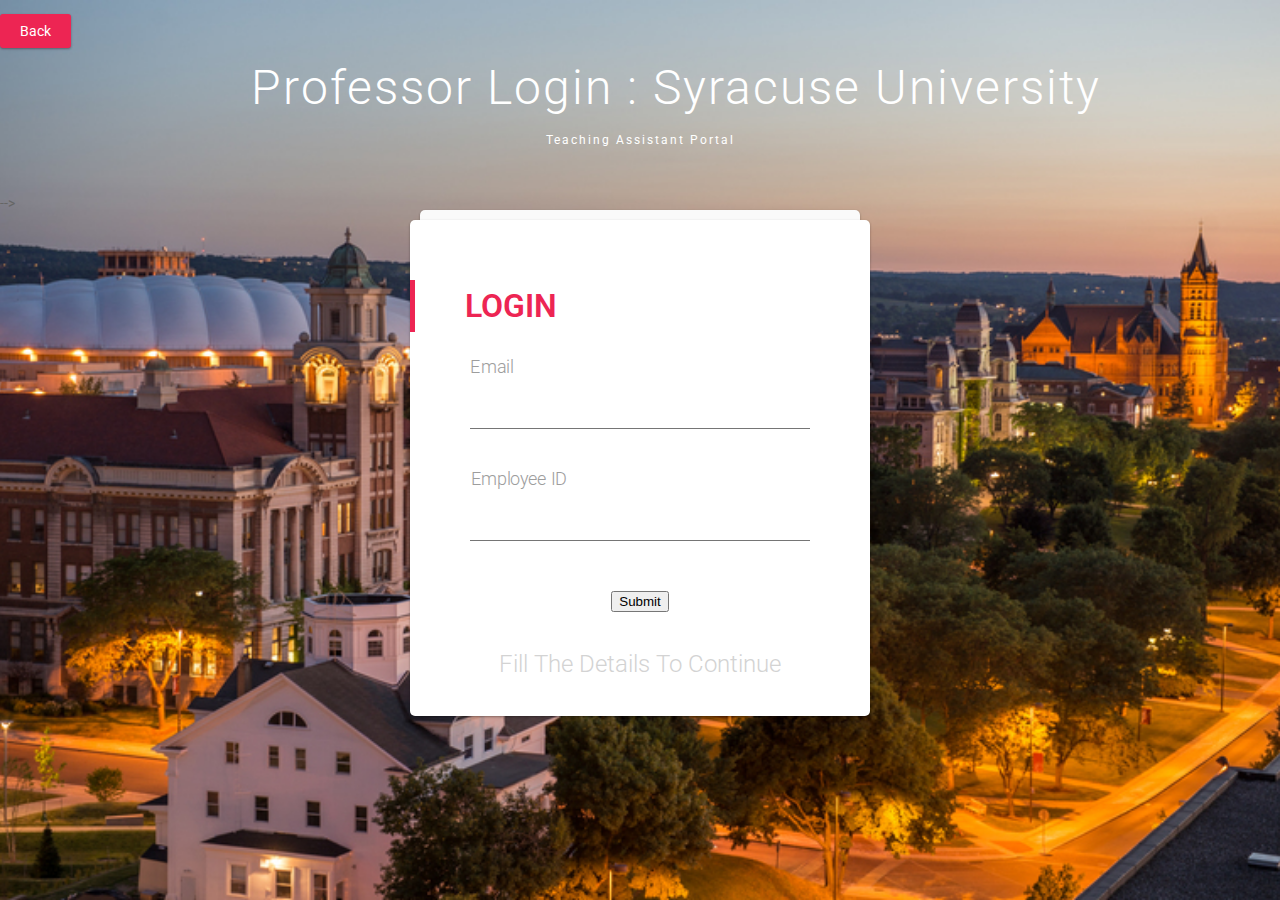
<file: html/login/index.html>
<!DOCTYPE html>
<html >
<head>

<meta charset="UTF-8">
<title><font color="white">Material Login Form</font></title>
<link rel="stylesheet" href="css/reset.css">
<link rel='stylesheet prefetch' href='http://fonts.googleapis.com/css?family=Roboto:400,100,300,500,700,900|RobotoDraft:400,100,300,500,700,900'>
<link rel='stylesheet prefetch' href='http://maxcdn.bootstrapcdn.com/font-awesome/4.3.0/css/font-awesome.min.css'>
<link rel="stylesheet" href="css/style.css">
</head>
<body>
   <br>
<div class="rerun" style="float: left;"><a href="http://52.90.158.69/task.html">Back</a></div>
<!-- Mixins-->
<!-- Pen Title-->
<div class="pen-title">
  <h1><font color="white">Professor Login : Syracuse University</font></h1><span><font color="white">Teaching Assistant Portal </font><b><font color="Red"></b></font></span>
</div>
<! -- <div class="rerun"><a href="http://localhost/signup/index.html"></a></div>-->
<div class="container">
  <div class="card"></div>
  <div class="card">
    <h1 class="title">Login</h1>
    <form action="log.php" method="post" autocomplete="off">
      <div class="input-container">
        <input type="text" name="Email">
        <label for="Username">Email</label>
        <div class="bar"></div>
      </div>
      <div class="input-container">
        <input type="password" name="Emp_ID">
        <label for="Password">Employee ID</label>
        <div class="bar"></div>
      </div>
      <div class="rerun">
        <input type="submit" value="Submit">
      </div>
      <div class="footer"><a href="#">Fill The Details To Continue</a></div>
    </form>
  </div>
</div>

<script src='http://cdnjs.cloudflare.com/ajax/libs/jquery/2.1.3/jquery.min.js'></script>
<script src="js/index.js"></script>
</body>
</html>
</file>
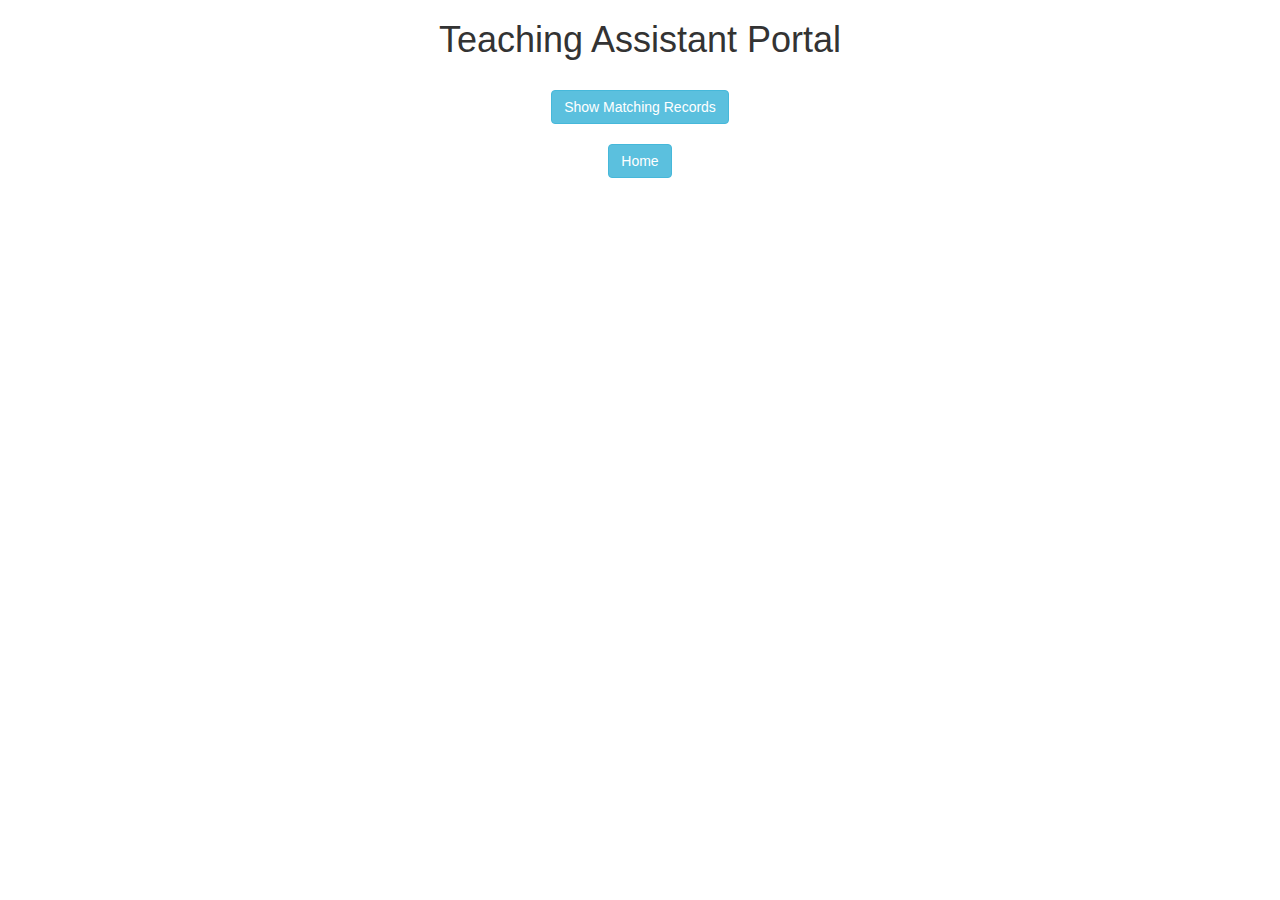
<file: html/Final.html>
<!DOCTYPE html>
<html>
 <head>
  <title>Teaching Assistant Portal</title>
  <script src="https://ajax.googleapis.com/ajax/libs/jquery/3.1.0/jquery.min.js"></script>
  <link rel="stylesheet" href="https://maxcdn.bootstrapcdn.com/bootstrap/3.3.6/css/bootstrap.min.css" />
  <script src="https://maxcdn.bootstrapcdn.com/bootstrap/3.3.7/js/bootstrap.min.js"></script>
 </head>
 <body>
  <div class="container">
   <div class="table-responsive">
    <h1 align="center">Teaching Assistant Portal</h1>
    <br />
    <div align="center">
     <button type="button" name="load_data" id="load_data" class="btn btn-info">Show Matching Records</button>
     <br>
     <br>
     <input type="button" class="btn btn-info" value="Home" onClick="location.href='http://52.90.158.69/task.html';">
    </div>
    <br />
    <div id="employee_table">
    </div>
   </div>
  </div>
 </body>
</html>

<script>	
$(document).ready(function(){
 $('#load_data').click(function(){
  $.ajax({
   url:"http://52.90.158.69/login/New.csv",
   dataType:"text",
   success:function(data)
   {
    var employee_data = data.split(/\r?\n|\r/);
    var table_data = '<table class="table table-bordered table-striped">';
    for(var count = 0; count<employee_data.length-1; count++)
    {
     var cell_data = employee_data[count].split(",");
     table_data += '<tr>';
     for(var cell_count=0; cell_count<cell_data.length; cell_count++)
     {
      if(count === 0)
      {
       table_data += '<th>'+cell_data[cell_count]+'</th>';
      }
      else
      {
       table_data += '<td>'+cell_data[cell_count]+'</td>';
      }
     }
     table_data += '</tr>';
    }
    table_data += '</table>';
    $('#employee_table').html(table_data);
   }
  });
 });
 
});

</script>
</file>
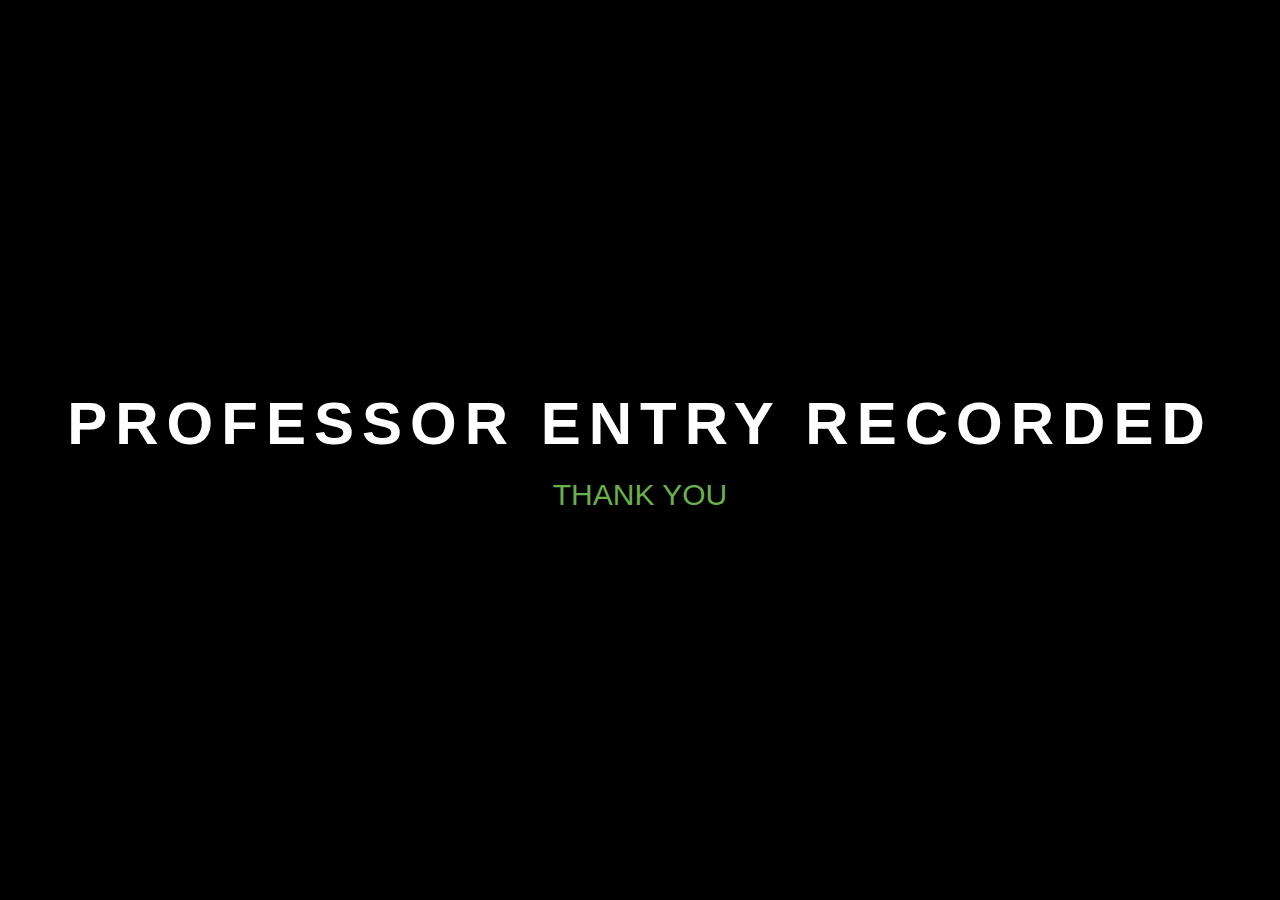
<file: html/Success.html>
<!DOCTYPE html>
<html>
  <head>
    <meta charset="utf-8">
    <title>Entry Has Been Added</title>
    <link rel="stylesheet" href="style.css">
  </head>
  <body>

<div class="container">
  <span class="text1">Professor Entry Recorded</span>
  <span class="text2">Thank You</span>
</div>


<meta http-equiv="refresh" content="5;url=http://52.90.158.69/task.html" />
  </body>
</html>
</file>
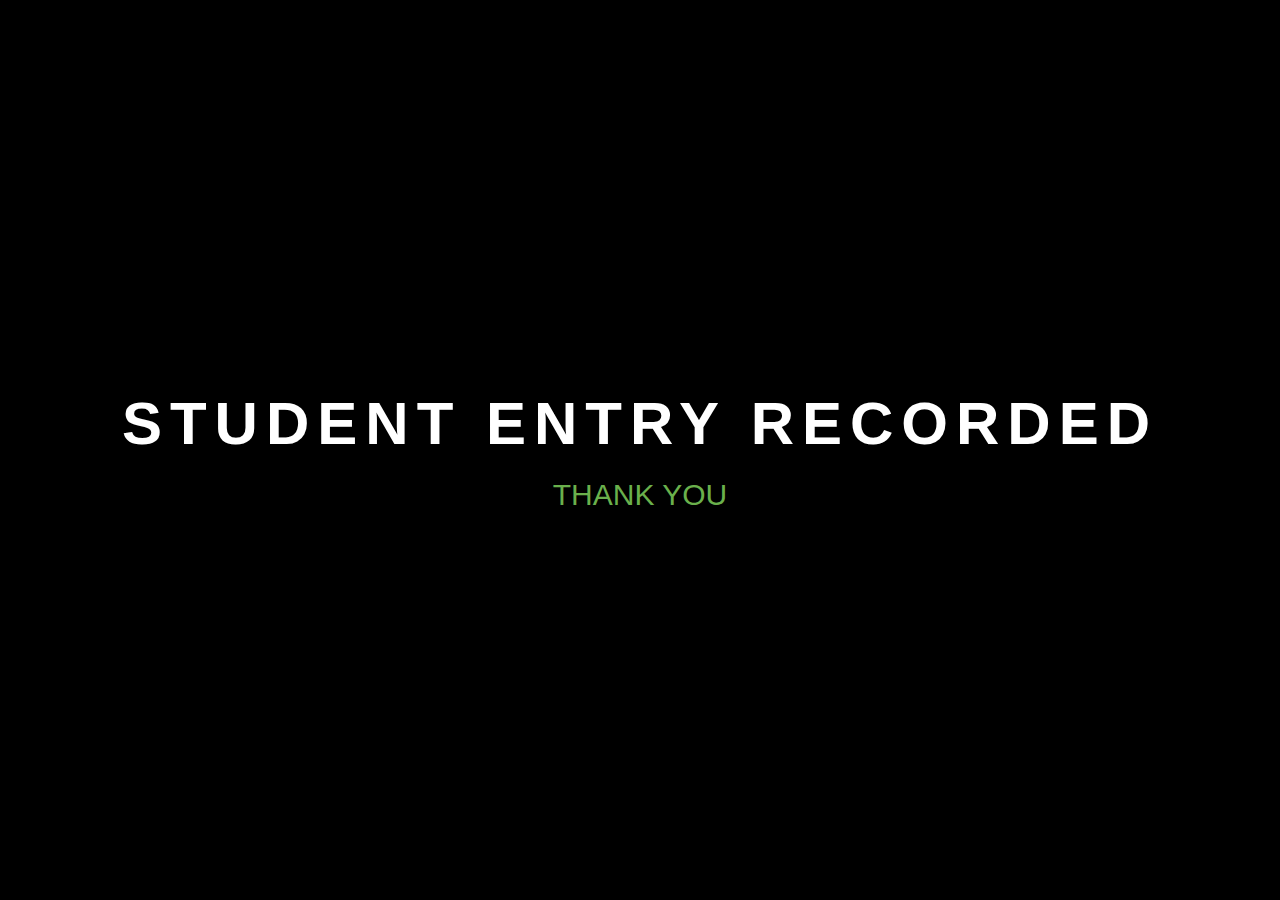
<file: html/Success1.html>
<!DOCTYPE html>
<html>
  <head>
    <meta charset="utf-8">
    <title>Entry Has Been Added</title>
    <link rel="stylesheet" href="style.css">
  </head>
  <body>

<div class="container">
  <span class="text1">Student Entry Recorded</span>
  <span class="text2">Thank You</span>
</div>


<meta http-equiv="refresh" content="5;url=http://52.90.158.69/task1.html" />
  </body>
</html>
</file>
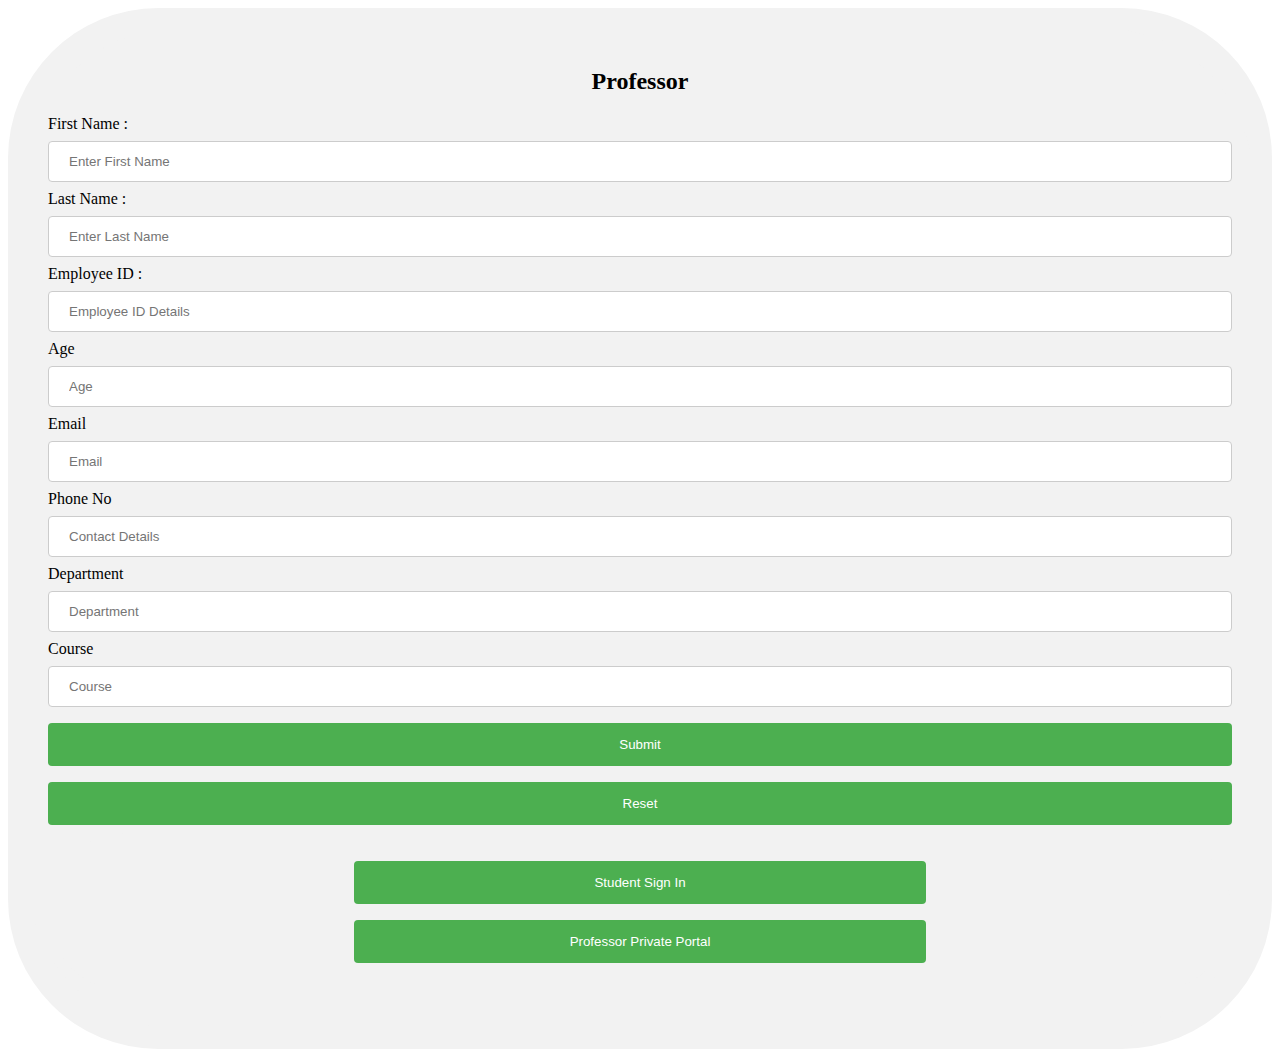
<file: html/task.html>
<!doctype html>
<html>
<head>
<style>

body
{   background-position:center;
    background-image:url('http://localhost/Disp/Image.jpg');
    background-attachment: fixed;
}

input[type=text], select {
    width: 100%;
    padding: 12px 20px;
    margin: 8px 0;
    display: inline-block;
    border: 1px solid #ccc;
    border-radius: 4px;
    box-sizing: border-box;
}

input[type=text]:focus {
    border: 1px solid #555;
}

input[type=submit] {
    width: 100%;
    background-color: #4CAF50;
    color: white;
    padding: 14px 20px;
    margin: 8px 0;
    border: none;
    border-radius: 4px;
    cursor: pointer;
}

input[type=reset] {
    width: 100%;
    background-color: #4CAF50;
    color: white;
    padding: 14px 20px;
    margin: 8px 0;
    border: none;
    border-radius: 4px;
    cursor: pointer;
}

input[type=button] {
    width: 50%;
    background-color: #4CAF50;
    color: white;
    padding: 14px 20px;
    margin: 8px 0;
    border: none;
    border-radius: 4px;
    cursor: pointer;
}

input[type=submit]:hover {
    background-color: #45a049;
}

input[type=reset]:hover {
    background-color: #45a049;
}

input[type=button]:hover {
    background-color: #45a049;
}

div {
    border-radius: 150px;
    background-color: #f2f2f2;
    padding: 20px;
}
</style>




<script type="text/javascript">
function ValidationEvent() {
// Storing Field Values In Variables
var First_Name = document.getElementById("First_Name").value;
var Last_Name = document.getElementById("Last_Name").value;
var Emp_ID = document.getElementById("Emp_ID").value;
var Age = document.getElementById("Age").value;
var Email = document.getElementById("Email").value;
var Phone_No = document.getElementById("Phone_No").value;
var Department = document.getElementById("Department").value;
var Course = document.getElementById('Course');
}

</script>
</head>
<body>
<div class="container">
<div class="main">
<form name="form" onsubmit="return ValidationEvent()" action="php_insert.php"  method="post"  enctype="multipart/form-data">
<h2 align="center">Professor</h2>
<label>First Name :</label>
<input id="First_Name" name="First_Name" placeholder="Enter First Name" type="text"><br>
<label>Last Name :</label>
<input id="Last_Name" name="Last_Name" placeholder="Enter Last Name" type="text"><br>
<label>Employee ID :</label>
<input id="Emp_ID" name="Emp_ID" placeholder="Employee ID Details" type="text"><br>
<label>Age</label>
<input id="Age" name="Age" placeholder="Age" type="text"><br>
<label>Email</label>
<input id="Email" name="Email" placeholder="Email" type="text"><br>
<label>Phone No</label>
<input id="Phone_No" name="Phone_No" placeholder="Contact Details" type="text">
<label>Department</label>
<input id="Department" name="Department" placeholder="Department" type="text"><br>
<label>Course</label>
<input id="Course" name="Course" placeholder="Course" type="text"><br>

<input type="submit" value="Submit">
<input type="reset" value="Reset">
<div align="center">
<input type="button" value="Student Sign In" onClick="location.href='http://52.90.158.69/task1.html';">
<br>
<input type="button" value="Professor Private Portal" onClick="location.href='http://52.90.158.69/login/index.html';">

</div>
<br>
</form>
</div>
</div>
</body>
</html>
</file>
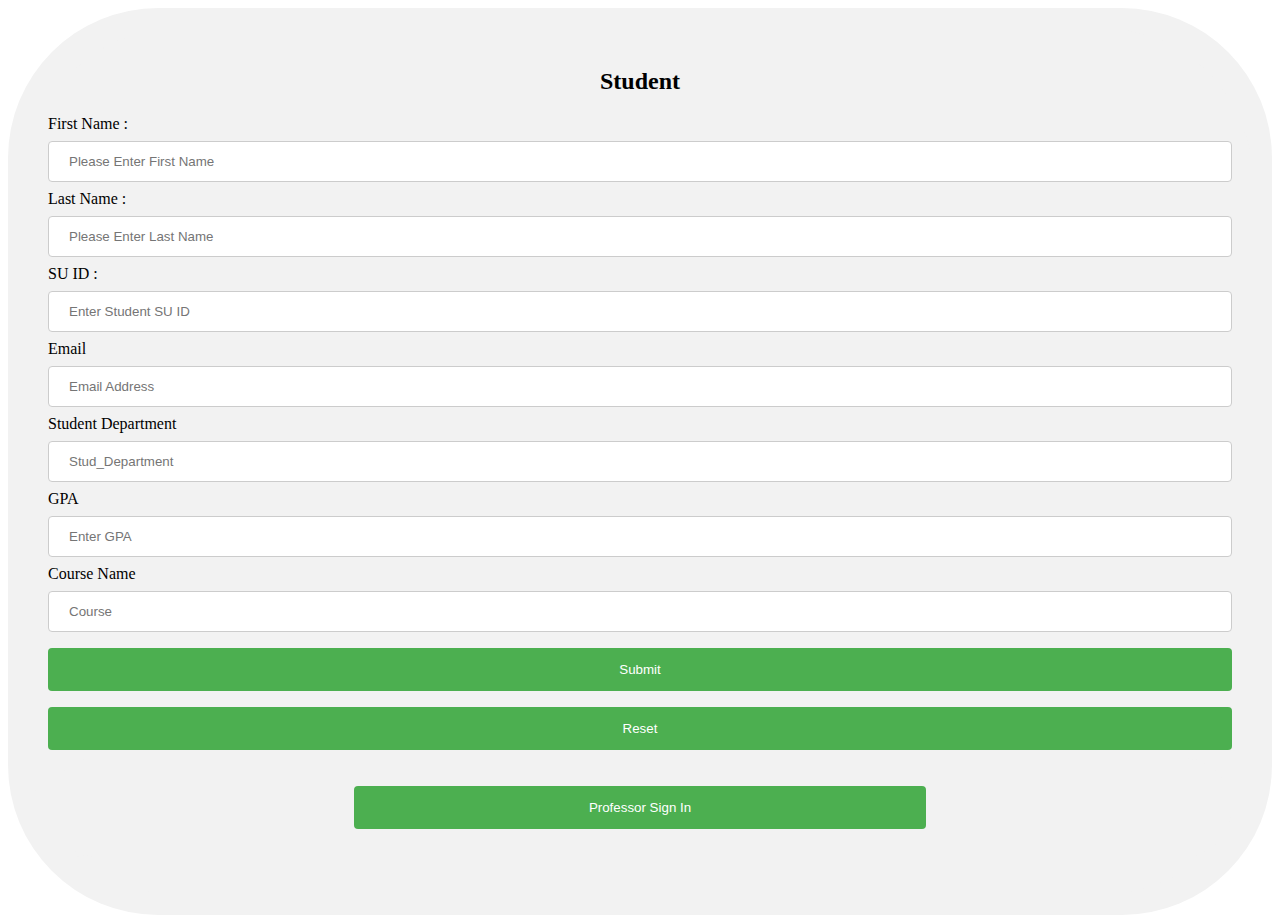
<file: html/task1.html>
<!doctype html>
<html>
<head>

<style>

body
{   background-position:center;
    background-image:url('http://localhost/Disp/Image.jpg');
    background-attachment: fixed;
}

input[type=text], select {
    width: 100%;
    padding: 12px 20px;
    margin: 8px 0;
    display: inline-block;
    border: 1px solid #ccc;
    border-radius: 4px;
    box-sizing: border-box;
}

input[type=text]:focus {
    border: 1px solid #555;
}

input[type=submit] {
    width: 100%;
    background-color: #4CAF50;
    color: white;
    padding: 14px 20px;
    margin: 8px 0;
    border: none;
    border-radius: 4px;
    cursor: pointer;
}

input[type=reset] {
    width: 100%;
    background-color: #4CAF50;
    color: white;
    padding: 14px 20px;
    margin: 8px 0;
    border: none;
    border-radius: 4px;
    cursor: pointer;
}

input[type=button] {
    width: 50%;
    background-color: #4CAF50;
    color: white;
    padding: 14px 20px;
    margin: 8px 0;
    border: none;
    border-radius: 4px;
    cursor: pointer;
}

input[type=submit]:hover {
    background-color: #45a049;
}

input[type=reset]:hover {
    background-color: #45a049;
}

input[type=button]:hover {
    background-color: #45a049;
}

div {
    border-radius: 150px;
    background-color: #f2f2f2;
    padding: 20px;
}
</style>




<script type="text/javascript">
function ValidationEvent() {
// Storing Field Values In Variables
var First_Name = document.getElementById("First_Name").value;
var Last_Name = document.getElementById("Last_Name").value;
var SU_ID = document.getElementById("SU_ID").value;
var Email = document.getElementById("Email").value;
var Stud_Department = document.getElementById("Stud_Department").value;
var GPA = document.getElementById("GPA").value;
var Stud_Course = document.getElementById('Stud_Course');
}

</script>
</head>
<body>
<div class="container">
<div class="main">
<form name="form" onsubmit="return ValidationEvent()" action="php_insert1.php"  method="post"  enctype="multipart/form-data">
<h2 align="center">Student</h2>
<label>First Name :</label>
<input id="First_Name" name="First_Name" placeholder="Please Enter First Name" type="text"><br>
<label>Last Name :</label>
<input id="Last_Name" name="Last_Name" placeholder="Please Enter Last Name" type="text"><br>
<label>SU ID :</label>
<input id="SU_ID" name="SU_ID" placeholder="Enter Student SU ID" type="text"><br>
<label>Email</label>
<input id="Email" name="Email" placeholder="Email Address" type="text"><br>
<label>Student Department</label>
<input id="Stud_Department" name="Stud_Department" placeholder="Stud_Department" type="text">
<label>GPA</label>
<input id="GPA" name="GPA" placeholder="Enter GPA" type="text"><br>
<label>Course Name</label>
<input id="Stud_Course" name="Stud_Course" placeholder="Course" type="text"><br>

<input type="submit" value="Submit">
<input type="reset" value="Reset">
<div align="center">
<input type="button" value="Professor Sign In" onClick="location.href='http://52.90.158.69/task.html';">
</div>
<br>
</form>
</div>
</div>
</body>
</html>
</file>
<file: html/login/css/style.css>
body {
  background: url("../images/bg.jpg");
	background-repeat: no-repeat;
	background-attachment: fixed;
	background-position: center;
	background-size: cover;
  color: #666666;
  font-family: 'RobotoDraft', 'Roboto', sans-serif;
  font-size: 14px;
  -webkit-font-smoothing: antialiased;
  -moz-osx-font-smoothing: grayscale;
}

/* Pen Title */
.pen-title {
  padding: 50px 0;
  text-align: center;
  letter-spacing: 2px;
}
.pen-title h1 {
  margin: 0 0 20px;
  font-size: 48px;
  font-weight: 300;
}
.pen-title span {
  font-size: 12px;
}
.pen-title span .fa {
  color: #ed2553;
}
.pen-title span a {
  color: #ed2553;
  font-weight: 600;
  text-decoration: none;
}

/* Rerun */
.rerun {
  margin: 0 0 30px;
  text-align: center;
}
.rerun a {
  cursor: pointer;
  display: inline-block;
  background: #ed2553;
  border-radius: 3px;
  box-shadow: 0 1px 3px rgba(0, 0, 0, 0.12), 0 1px 2px rgba(0, 0, 0, 0.24);
  padding: 10px 20px;
  color: #ffffff;
  text-decoration: none;
  -webkit-transition: 0.3s ease;
  transition: 0.3s ease;
}
.rerun a:hover {
  box-shadow: 0 3px 6px rgba(0, 0, 0, 0.16), 0 3px 6px rgba(0, 0, 0, 0.23);
}

/* Scroll To Bottom */
#codepen, #portfolio {
  position: fixed;
  bottom: 30px;
  right: 30px;
  background: #363636;
  width: 56px;
  height: 56px;
  border-radius: 100%;
  box-shadow: 0 1px 3px rgba(0, 0, 0, 0.12), 0 1px 2px rgba(0, 0, 0, 0.24);
  -webkit-transition: 0.3s ease;
  transition: 0.3s ease;
  color: #ffffff;
  text-align: center;
}
#codepen i, #portfolio i {
  line-height: 56px;
}
#codepen:hover, #portfolio:hover {
  box-shadow: 0 10px 20px rgba(0, 0, 0, 0.19), 0 6px 6px rgba(0, 0, 0, 0.23);
}

/* CodePen */
#portfolio {
  bottom: 96px;
  right: 36px;
  background: #ed2553;
  width: 44px;
  height: 44px;
  -webkit-animation: buttonFadeInUp 1s ease;
  animation: buttonFadeInUp 1s ease;
}
#portfolio i {
  line-height: 44px;
}

/* Container */
.container {
  position: relative;
  max-width: 460px;
  width: 100%;
  margin: 0 auto 100px;
}
.container.active .card:first-child {
  background: #f2f2f2;
  margin: 0 15px;
}
.container.active .card:nth-child(2) {
  background: #fafafa;
  margin: 0 10px;
}
.container.active .card.alt {
  top: 20px;
  right: 0;
  width: 100%;
  min-width: 100%;
  height: auto;
  border-radius: 5px;
  padding: 60px 0 40px;
  overflow: hidden;
}
.container.active .card.alt .toggle {
  position: absolute;
  top: 40px;
  right: -70px;
  box-shadow: none;
  -webkit-transform: scale(10);
  transform: scale(10);
  -webkit-transition: -webkit-transform .3s ease;
  transition: -webkit-transform .3s ease;
  transition: transform .3s ease;
  transition: transform .3s ease, -webkit-transform .3s ease;
}
.container.active .card.alt .toggle:before {
  content: '';
}
.container.active .card.alt .title,
.container.active .card.alt .input-container,
.container.active .card.alt .button-container {
  left: 0;
  opacity: 1;
  visibility: visible;
  -webkit-transition: .3s ease;
  transition: .3s ease;
}
.container.active .card.alt .title {
  -webkit-transition-delay: .3s;
          transition-delay: .3s;
}
.container.active .card.alt .input-container {
  -webkit-transition-delay: .4s;
          transition-delay: .4s;
}
.container.active .card.alt .input-container:nth-child(2) {
  -webkit-transition-delay: .5s;
          transition-delay: .5s;
}
.container.active .card.alt .input-container:nth-child(3) {
  -webkit-transition-delay: .6s;
          transition-delay: .6s;
}
.container.active .card.alt .button-container {
  -webkit-transition-delay: .7s;
          transition-delay: .7s;
}

/* Card */
.card {
  position: relative;
  background: #ffffff;
  border-radius: 5px;
  padding: 60px 0 40px 0;
  box-sizing: border-box;
  box-shadow: 0 1px 3px rgba(0, 0, 0, 0.12), 0 1px 2px rgba(0, 0, 0, 0.24);
  -webkit-transition: .3s ease;
  transition: .3s ease;
  /* Title */
  /* Inputs */
  /* Button */
  /* Footer */
  /* Alt Card */
}
.card:first-child {
  background: #fafafa;
  height: 10px;
  border-radius: 5px 5px 0 0;
  margin: 0 10px;
  padding: 0;
}
.card .title {
  position: relative;
  z-index: 1;
  border-left: 5px solid #ed2553;
  margin: 0 0 35px;
  padding: 10px 0 10px 50px;
  color: #ed2553;
  font-size: 32px;
  font-weight: 600;
  text-transform: uppercase;
}
.card .input-container {
  position: relative;
  margin: 0 60px 50px;
}
.card .input-container input {
  outline: none;
  z-index: 1;
  position: relative;
  background: none;
  width: 100%;
  height: 60px;
  border: 0;
  color: #212121;
  font-size: 24px;
  font-weight: 400;
}
.card .input-container input:focus ~ label {
  color: #9d9d9d;
  -webkit-transform: translate(-12%, -50%) scale(0.75);
          transform: translate(-12%, -50%) scale(0.75);
}
.card .input-container input:focus ~ .bar:before, .card .input-container input:focus ~ .bar:after {
  width: 50%;
}
.card .input-container input:valid ~ label {
  color: #9d9d9d;
  -webkit-transform: translate(-12%, -50%) scale(0.75);
          transform: translate(-12%, -50%) scale(0.75);
}
.card .input-container label {
  position: absolute;
  top: 0;
  left: 0;
  color: #757575;
  font-size: 24px;
  font-weight: 300;
  line-height: 60px;
  -webkit-transition: 0.2s ease;
  transition: 0.2s ease;
}
.card .input-container .bar {
  position: absolute;
  left: 0;
  bottom: 0;
  background: #757575;
  width: 100%;
  height: 1px;
}
.card .input-container .bar:before, .card .input-container .bar:after {
  content: '';
  position: absolute;
  background: #ed2553;
  width: 0;
  height: 2px;
  -webkit-transition: .2s ease;
  transition: .2s ease;
}
.card .input-container .bar:before {
  left: 50%;
}
.card .input-container .bar:after {
  right: 50%;
}
.card .button-container {
  margin: 0 60px;
  text-align: center;
}
.card .button-container button {
  outline: 0;
  cursor: pointer;
  position: relative;
  display: inline-block;
  background: 0;
  width: 240px;
  border: 2px solid #e3e3e3;
  padding: 20px 0;
  font-size: 24px;
  font-weight: 600;
  line-height: 1;
  text-transform: uppercase;
  overflow: hidden;
  -webkit-transition: .3s ease;
  transition: .3s ease;
}
.card .button-container button span {
  position: relative;
  z-index: 1;
  color: #ddd;
  -webkit-transition: .3s ease;
  transition: .3s ease;
}
.card .button-container button:before {
  content: '';
  position: absolute;
  top: 50%;
  left: 50%;
  display: block;
  background: #ed2553;
  width: 30px;
  height: 30px;
  border-radius: 100%;
  margin: -15px 0 0 -15px;
  opacity: 0;
  -webkit-transition: .3s ease;
  transition: .3s ease;
}
.card .button-container button:hover, .card .button-container button:active, .card .button-container button:focus {
  border-color: #ed2553;
}
.card .button-container button:hover span, .card .button-container button:active span, .card .button-container button:focus span {
  color: #ed2553;
}
.card .button-container button:active span, .card .button-container button:focus span {
  color: #ffffff;
}
.card .button-container button:active:before, .card .button-container button:focus:before {
  opacity: 1;
  -webkit-transform: scale(10);
  transform: scale(10);
}
.card .footer {
  margin: 40px 0 0;
  color: #d3d3d3;
  font-size: 24px;
  font-weight: 300;
  text-align: center;
}
.card .footer a {
  color: inherit;
  text-decoration: none;
  -webkit-transition: .3s ease;
  transition: .3s ease;
}
.card .footer a:hover {
  color: #bababa;
}
.card.alt {
  position: absolute;
  top: 40px;
  right: -70px;
  z-index: 10;
  width: 140px;
  height: 140px;
  background: none;
  border-radius: 100%;
  box-shadow: none;
  padding: 0;
  -webkit-transition: .3s ease;
  transition: .3s ease;
  /* Toggle */
  /* Title */
  /* Input */
  /* Button */
}
.card.alt .toggle {
  position: relative;
  background: #ed2553;
  width: 140px;
  height: 140px;
  border-radius: 100%;
  box-shadow: 0 1px 3px rgba(0, 0, 0, 0.12), 0 1px 2px rgba(0, 0, 0, 0.24);
  color: #ffffff;
  font-size: 58px;
  line-height: 140px;
  text-align: center;
  cursor: pointer;
}
.card.alt .toggle:before {
  content: '\f040';
  display: inline-block;
  font: normal normal normal 14px/1 FontAwesome;
  font-size: inherit;
  text-rendering: auto;
  -webkit-font-smoothing: antialiased;
  -moz-osx-font-smoothing: grayscale;
  -webkit-transform: translate(0, 0);
          transform: translate(0, 0);
}
.card.alt .title,
.card.alt .input-container,
.card.alt .button-container {
  left: 100px;
  opacity: 0;
  visibility: hidden;
}
.card.alt .title {
  position: relative;
  border-color: #ffffff;
  color: #ffffff;
}
.card.alt .title .close {
  cursor: pointer;
  position: absolute;
  top: 0;
  right: 60px;
  display: inline;
  color: #ffffff;
  font-size: 58px;
  font-weight: 400;
}
.card.alt .title .close:before {
  content: '\00d7';
}
.card.alt .input-container input {
  color: #ffffff;
}
.card.alt .input-container input:focus ~ label {
  color: #ffffff;
}
.card.alt .input-container input:focus ~ .bar:before, .card.alt .input-container input:focus ~ .bar:after {
  background: #ffffff;
}
.card.alt .input-container input:valid ~ label {
  color: #ffffff;
}
.card.alt .input-container label {
  color: rgba(255, 255, 255, 0.8);
}
.card.alt .input-container .bar {
  background: rgba(255, 255, 255, 0.8);
}
.card.alt .button-container button {
  width: 100%;
  background: #ffffff;
  border-color: #ffffff;
}
.card.alt .button-container button span {
  color: #ed2553;
}
.card.alt .button-container button:hover {
  background: rgba(255, 255, 255, 0.9);
}
.card.alt .button-container button:active:before, .card.alt .button-container button:focus:before {
  display: none;
}

/* Keyframes */
@-webkit-keyframes buttonFadeInUp {
  0% {
    bottom: 30px;
    opacity: 0;
  }
}
@keyframes buttonFadeInUp {
  0% {
    bottom: 30px;
    opacity: 0;
  }
}
</file>
<file: html/style.css>
*{
  padding: 0;
  margin: 0;
  font-family: sans-serif;
}
body{
  background: #000;
}
.container{
  text-align: center;
  position: absolute;
  top: 50%;
  left: 50%;
  transform: translate(-50%,-50%);
  width: 100%;
}
.container span{
  text-transform: uppercase;
  display: block;
}
.text1{
  color: white;
  font-size: 60px;
  font-weight: 700;
  letter-spacing: 8px;
  margin-bottom: 20px;
  background: black;
  position: relative;
  animation: text 3s 1;
}
.text2{
  font-size: 30px;
  color: #6ab04c;
}

@keyframes text {
  0%{
    color: black;
    margin-bottom: -40px;
  }
  30%{
    letter-spacing: 25px;
    margin-bottom: -40px;
  }
  85%{
    letter-spacing: 8px;
    margin-bottom: -40px;
  }
}
</file>
